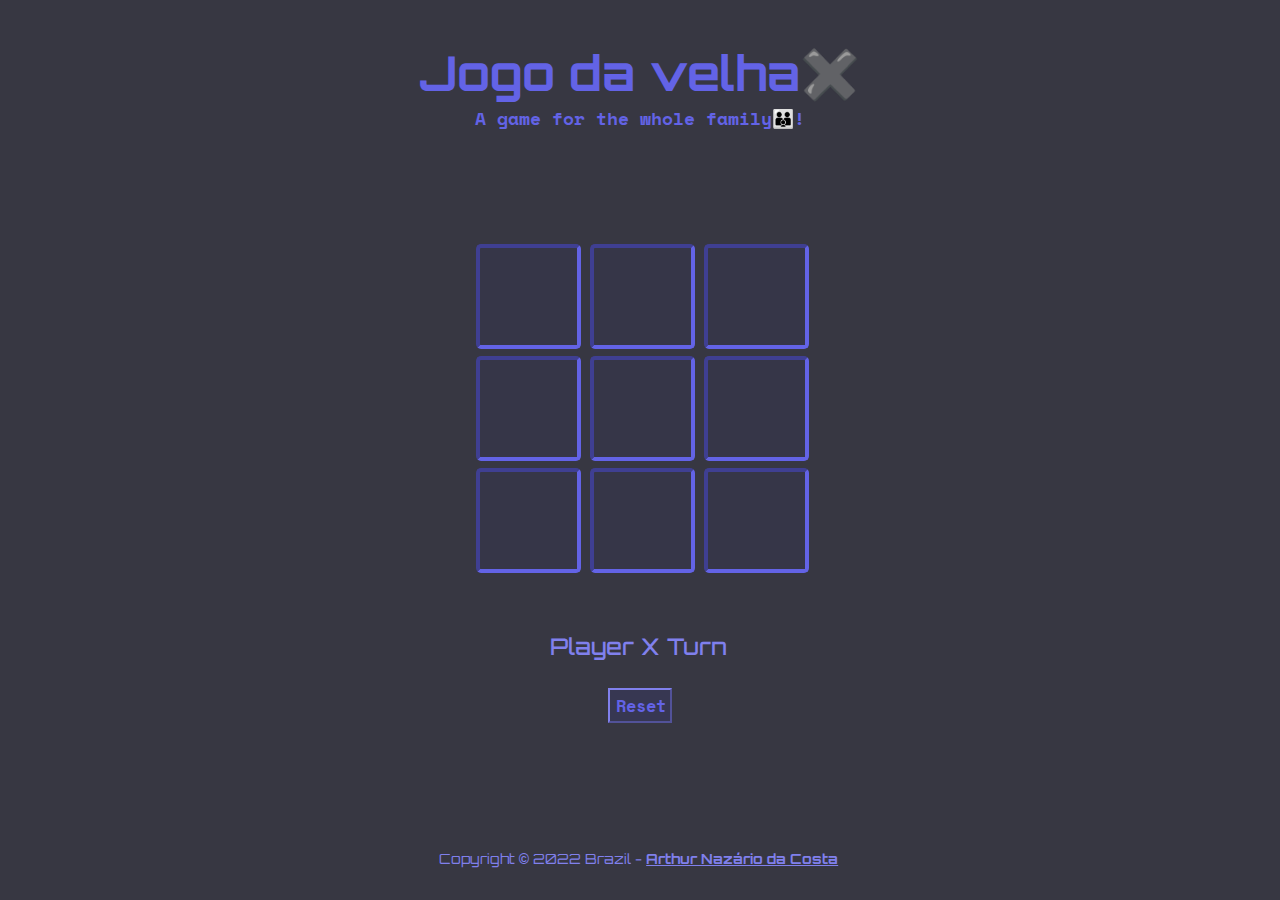
<file: index.html>
<!DOCTYPE html>
<html lang="pt-br">
  <head>
    <meta charset="UTF-8" />
    <meta http-equiv="X-UA-Compatible" content="IE=edge" />
    <meta name="Arthur" content="Jogo da velha" />
    <title>Jogo da Velha ✖️</title>
    <link rel="stylesheet" href="style/style.css" />
  </head>
  <body>
    <header>
      <h1 id="title">Jogo da velha✖️</h1>
      <h2 class="subtitle">A game for the whole family👪!</h2>
    </header>

    <main>
      <div class="container">
        <div class="row">
          <input type="text" class="btn" readonly />
          <input type="text" class="btn" readonly />
          <input type="text" class="btn" readonly />
        </div>
        <div class="row">
          <input type="text" class="btn" readonly />
          <input type="text" class="btn" readonly />
          <input type="text" class="btn" readonly />
        </div>
        <div class="row">
          <input type="text" class="btn" readonly />
          <input type="text" class="btn" readonly />
          <input type="text" class="btn" readonly />
        </div>
        <div class="turn-field">
          <p class="paragraph" id="result">Player X Turn</p>
          <button class="reset-btn" onclick="reset()">Reset</button>
        </div>
      </div>
    </main>

    <footer>
      <p>
        Copyright <span class="copy">&copy;</span> 2022 Brazil -
        <a class="link" href="./pages/aboutme.html" target="_blank"
          >Arthur Nazário da Costa</a
        >
      </p>
    </footer>

    <script src="script/gameScript.js"></script>
  </body>
</html>
</file>
<file: style/style.css>
@import url('https://fonts.googleapis.com/css2?family=Orbitron:wght@500&display=swap');
@import url('https://fonts.googleapis.com/css2?family=Space+Mono&display=swap');

body {
    background: rgb(55, 55, 66);
    color: white;
    text-align: center;
    
}

footer {
    margin-top: 127px;
    font-family: 'Orbitron', sans-serif;
    color:rgb(128, 128, 237);
    font-size: 14px;
    padding-right: 3px;
    font-weight: 200;
}

#title {
    margin-top: 42px;
    font-size: 48px;
    padding-bottom: 1px;
    margin-bottom: 1px;
    font-family: 'Orbitron', sans-serif;
    color: rgb(99, 99, 230);
    
}

.subtitle {
    text-align: center;
    font-size: 18px;
    margin-bottom: 20px;
    margin-top: 0px;
    font-family: 'Space Mono', monospace;
    color: rgb(99, 99, 230);
    
}

.link {
    font-weight: bold;
    text-decoration: underline;
    color: rgb(128, 128, 237);
}

.link:hover {
    cursor: pointer;
    color:rgb(99, 99, 230);
    text-decoration: none;
}

.container {
    margin-top: 113px;
    align-items: center;
}

.row {
    margin-top: 7px;
    padding: 0px;
    
}

.btn {
    height: 97px;
    width: 97px;
    margin-left: 5px;
    background: rgba(55, 55, 82, 0.35);
    border-radius: 5px;
    border-color: rgb(99, 99, 230);
    border-width: 4px;
    position: static;
    border-spacing: 0px;
    padding: 0px;
    color:rgb(99, 99, 230);
    font-size: 50px;
    font-family: 'Space Mono', monospace;
    text-align: center;
    
}

.btn:hover {
    cursor: pointer;
    background: rgb(55, 55, 66);
    border-color: rgb(128, 128, 237);
    border-width: 2px;
    padding-left: 2px;
    padding-right: 2px;
        
}

.btn:focus {
    border-color: rgb(128, 128, 237);
    background: rgb(55, 55, 66);
    outline: none;
    border-width: 2px;
    padding-left: 2px;
    padding-right: 2px;
    
}

.reset-btn {
    margin-top: 25px;
    font-family: 'Space Mono', monospace;
    font-size: 17px;
    height: 35px;
    width: 5%;
    color: rgb(99, 99, 230);
    background:rgb(55, 55, 82);
    font-weight: bold;
    border-color: rgb(128, 128, 237);
}

.reset-btn:hover {
    cursor: pointer;
    background: rgb(128, 128, 237);
    color: rgb(55, 55, 82);
    border-color: transparent;
    
}

.reset-btn:focus {
    border-color:rgb(99, 99, 230);
}

.paragraph {
    margin-top: 59px;
    margin-bottom: 2px;
    font-family: 'Orbitron', sans-serif;
    color:rgb(128, 128, 237);
    font-size: 23px;
    padding-right: 3px;
    font-weight: 500;
}

.copy {
    font-weight: bold;
}
</file>
